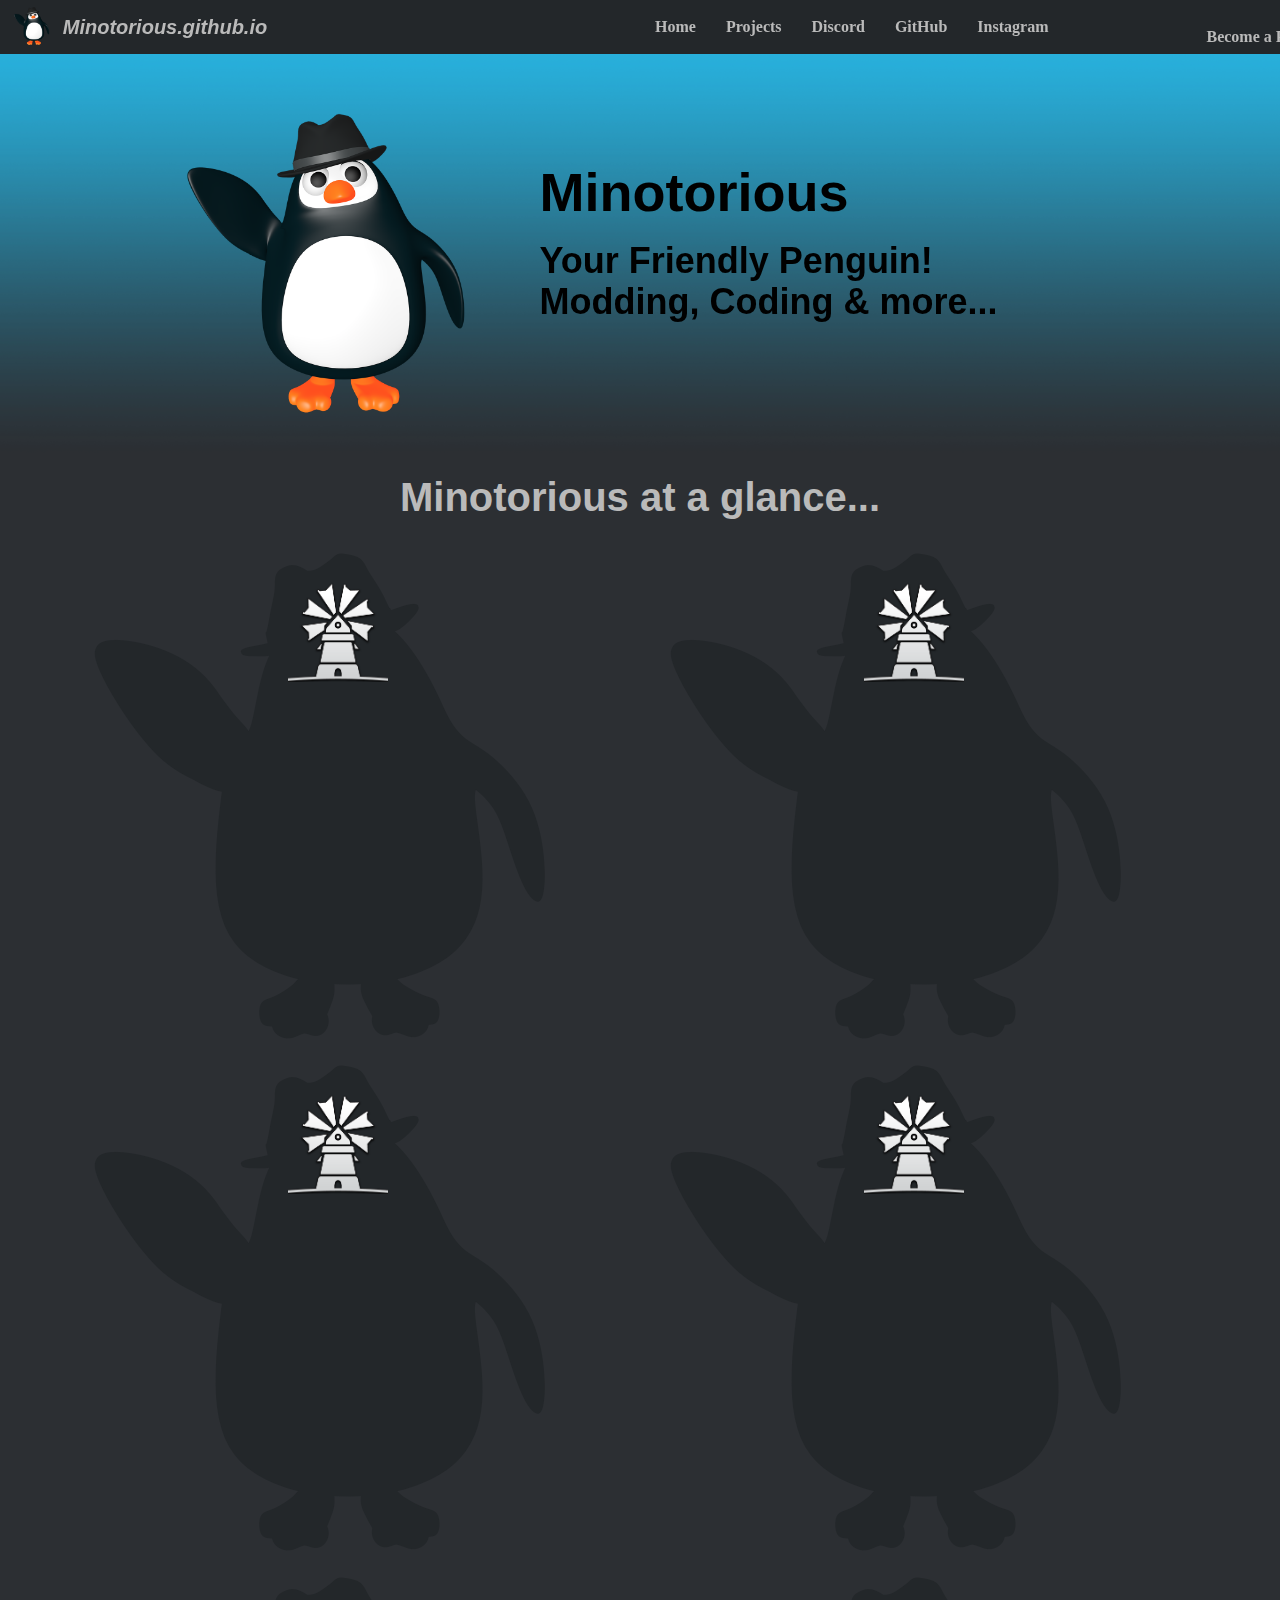
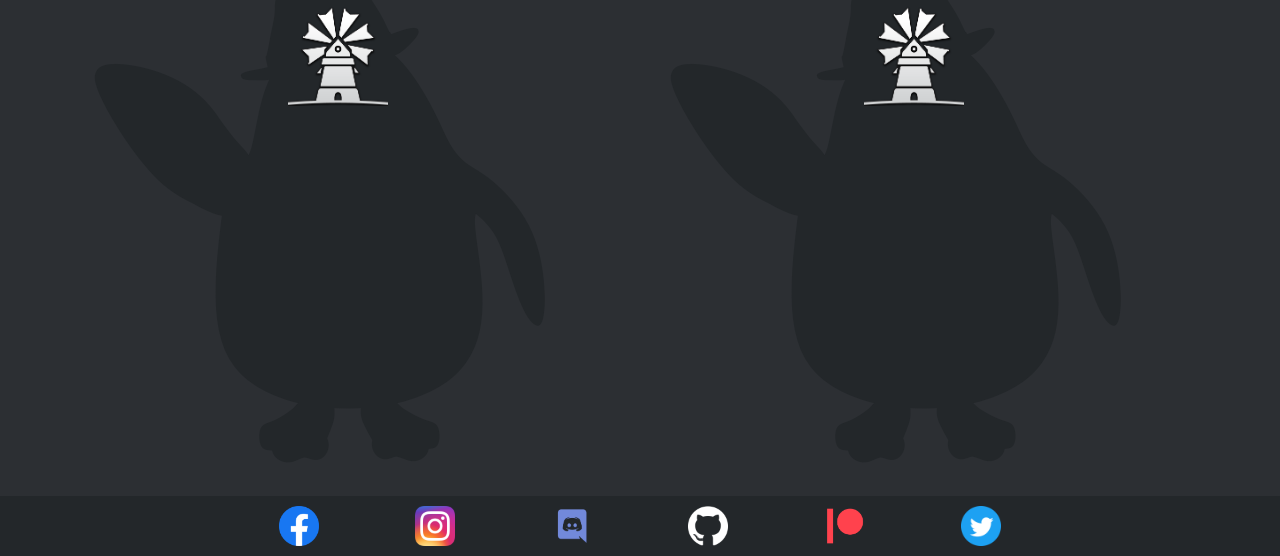
<file: index.html>
<!DOCTYPE html>
<html lang='en'>
    <head>
        <meta charset='utf-8'>
        <link href="styles/style.css" rel="stylesheet">
        <title>Minotorious</title>
        <link rel="icon" href="favicon.ico" type="image/x-icon" />
        <link rel="shortcut icon" href="favicon.ico" type="image/x-icon" />
        <style>
        html, body  {
            padding:0px;
            margin:0px;
            overflow-x: hidden;
        }
        header, footer {
            padding:0px;
            margin:0px;
            overflow-x: hidden;
            overflow-y: hidden;
        }
        </style>
        <script>
            function projectsMain() {
                location.href = "projects";
            }
        </script>
        <!-- Global site tag (gtag.js) - Google Analytics -->
        <script async src="https://www.googletagmanager.com/gtag/js?id=G-0GQZH89254"></script>
        <script>
          window.dataLayer = window.dataLayer || [];
          function gtag(){dataLayer.push(arguments);}
          gtag('js', new Date());

          gtag('config', 'G-0GQZH89254');
        </script>
    </head>
    
    <div id="page-container">
        <div id="content-wrap">
            <header>
                <div class='navbar'>
                    <div class='penguinNavBar'>
                        <img src='images/Penguin_wave.png' width='40' height='40' alt='Penguin Icon'>
                        <div class='penguinNavBarText'>
                            <!--Mino.GG-->
                            Minotorious.github.io
                        </div>
                    </div>
                    <a href='.'>Home</a>
                    <div class='dropdown'>
                        <button onclick="projectsMain()" class='dropbtn'>Projects</button>
                        <div class='dropdown-content'>
                            <a href='foundation'>
                                <img src='images/FoundationLogo.png' width='40' height='40' alt='Foundation Logo'>
                                <div class='dropdown-text'>
                                    Foundation
                                </div>
                            </a>
                            <a href='risingWorld'>
                                <img src='images/RisingWorldLogo.png' width='40' height='40' alt='Rising World Logo'>
                                <div class='dropdown-text'>
                                    Rising World
                                </div>
                            </a>
                            <a href='discordBots' onmouseover="discordIcon.src='images/DiscordIcon_Blurple.png';" onmouseout="discordIcon.src='images/DiscordIcon_Dark.png';">
                                <img id="discordIcon" src='images/DiscordIcon_Dark.png' width='40' height='40' alt='Discord Icon'/>
                                <div class='dropdown-text'>
                                    Discord Bots
                                </div>
                            </a>
                        </div>
                    </div>
                    <a href='https://discord.com/invite/AMMcH5a' target='_blank'>Discord</a>
                    <a href='https://github.com/Minotorious' target='_blank'>GitHub</a>
                    <a href='https://www.instagram.com/minotorious' target='_blank'>Instagram</a>
                    <div class='patreonButton'>
                        <a href='https://www.patreon.com/bePatron?u=46733412' data-patreon-widget-type='become-patron-button'>Become a Patron!</a>
                        <script async src='https://c6.patreon.com/becomePatronButton.bundle.js'></script>
                    </div>
                </div>
                
                <div class='banner'>
                    <div class='penguinMain'>
                        <img src='images/Penguin_wave.png' width='350' height='350' alt='Penguin Icon'>
                        <div class='penguinText'>
                            Minotorious
                        </div>
                        <div class='penguinSubtext'>
                            Your Friendly Penguin!<br/>
                            Modding, Coding & more...
                        </div>
                    </div>
                </div>
            </header>
            
            <body>
                <div class='bodyTitle'>
                    Minotorious at a glance...
                </div>
                <div class='mainBodyArea'>
                    <div class='mainBodyUnit'>
                        <img src='images/Penguin_wave_shadow.png' width='512' height='512' alt='MainBodyUnitBubble'>
                        <div class='projectIcon'>
                            <img src='images/FoundationLogo.png' width='100' height='100' alt='Foundation Logo'>
                        </div>
                        <div class='modioUnit'>
                            <iframe width="560" height="315" src="https://foundation.mod.io/winter-wonderland/widget" frameborder="0"></iframe>
                        </div>
                    </div>
                    <div class='mainBodyUnit'>
                        <img src='images/Penguin_wave_shadow.png' width='512' height='512' alt='MainBodyUnitBubble'>
                        <div class='projectIcon'>
                            <img src='images/FoundationLogo.png' width='100' height='100' alt='Foundation Logo'>
                        </div>
                        <div class='modioUnit'>
                            <iframe width="560" height="315" src="https://foundation.mod.io/foundation-ebf/widget" frameborder="0"></iframe>
                        </div>
                    </div>
                    <div class='mainBodyUnit'>
                        <img src='images/Penguin_wave_shadow.png' width='512' height='512' alt='MainBodyUnitBubble'>
                        <div class='projectIcon'>
                            <img src='images/FoundationLogo.png' width='100' height='100' alt='Foundation Logo'>
                        </div>
                        <div class='modioUnit'>
                            <iframe width="560" height="315" src="https://foundation.mod.io/water-crane/widget" frameborder="0"></iframe>
                        </div>
                    </div>
                    <div class='mainBodyUnit'>
                        <img src='images/Penguin_wave_shadow.png' width='512' height='512' alt='MainBodyUnitBubble'>
                        <div class='projectIcon'>
                            <img src='images/FoundationLogo.png' width='100' height='100' alt='Foundation Logo'>
                        </div>
                        <div class='modioUnit'>
                            <iframe width="560" height="315" src="https://foundation.mod.io/ferry-bridge/widget" frameborder="0"></iframe>
                        </div>
                    </div>
                    <div class='mainBodyUnit'>
                        <img src='images/Penguin_wave_shadow.png' width='512' height='512' alt='MainBodyUnitBubble'>
                        <div class='projectIcon'>
                            <img src='images/FoundationLogo.png' width='100' height='100' alt='Foundation Logo'>
                        </div>
                        <div class='modioUnit'>
                            <iframe width="560" height="315" src="https://foundation.mod.io/masterpiece-for-all/widget" frameborder="0"></iframe>
                        </div>
                    </div>
                    <div class='mainBodyUnit'>
                        <img src='images/Penguin_wave_shadow.png' width='512' height='512' alt='MainBodyUnitBubble'>
                        <div class='projectIcon'>
                            <img src='images/FoundationLogo.png' width='100' height='100' alt='Foundation Logo'>
                        </div>
                        <div class='modioUnit'>
                            <iframe width="560" height="315" src="https://foundation.mod.io/reworked-builders-workshop/widget" frameborder="0"></iframe>
                        </div>
                    </div>
                </div>
            </body>
            
            <footer>
                <div class='followBar'>
                    <div class='followIcon'>
                        <a href='https://www.facebook.com/Minotorious.Official' target='_blank'>
                            <img src='images/FacebookLogo.png' width='40' height='40' alt='Facebook Logo'>
                        </a>
                    </div>
                    <div class='followIcon'>
                        <a href='https://www.instagram.com/minotorious' target='_blank'>
                            <img src='images/InstagramGlyph.png' width='40' height='40' alt='Instagram Glyph'>
                        </a>
                    </div>
                    <div class='followIcon'>
                        <a href='https://discord.com/invite/AMMcH5a' target='_blank'>
                            <img src='images/DiscordLogo.png' width='40' height='40' alt='Discord Logo'>
                        </a>
                    </div>
                    <div class='followIcon'>
                        <a href='https://github.com/Minotorious' target='_blank'>
                            <img src='images/GitHubMark.png' width='40' height='40' alt='GitHub Mark'>
                        </a>
                    </div>
                    <div class='followIcon'>
                        <a href='https://www.patreon.com/minotorious' target='_blank'>
                            <img src='images/PatreonLogo.png' width='40' height='40' alt='Patreon Logo'>
                        </a>
                    </div>
                    <div class='followIcon'>
                        <a href='https://twitter.com/theOneTrueMino' target='_blank'>
                            <img src='images/TwitterIcon.png' width='40' height='40' alt='Twitter Logo'>
                        </a>
                    </div>
                </div>
            </footer>
        </div>
    </div>
    
</html>
</file>
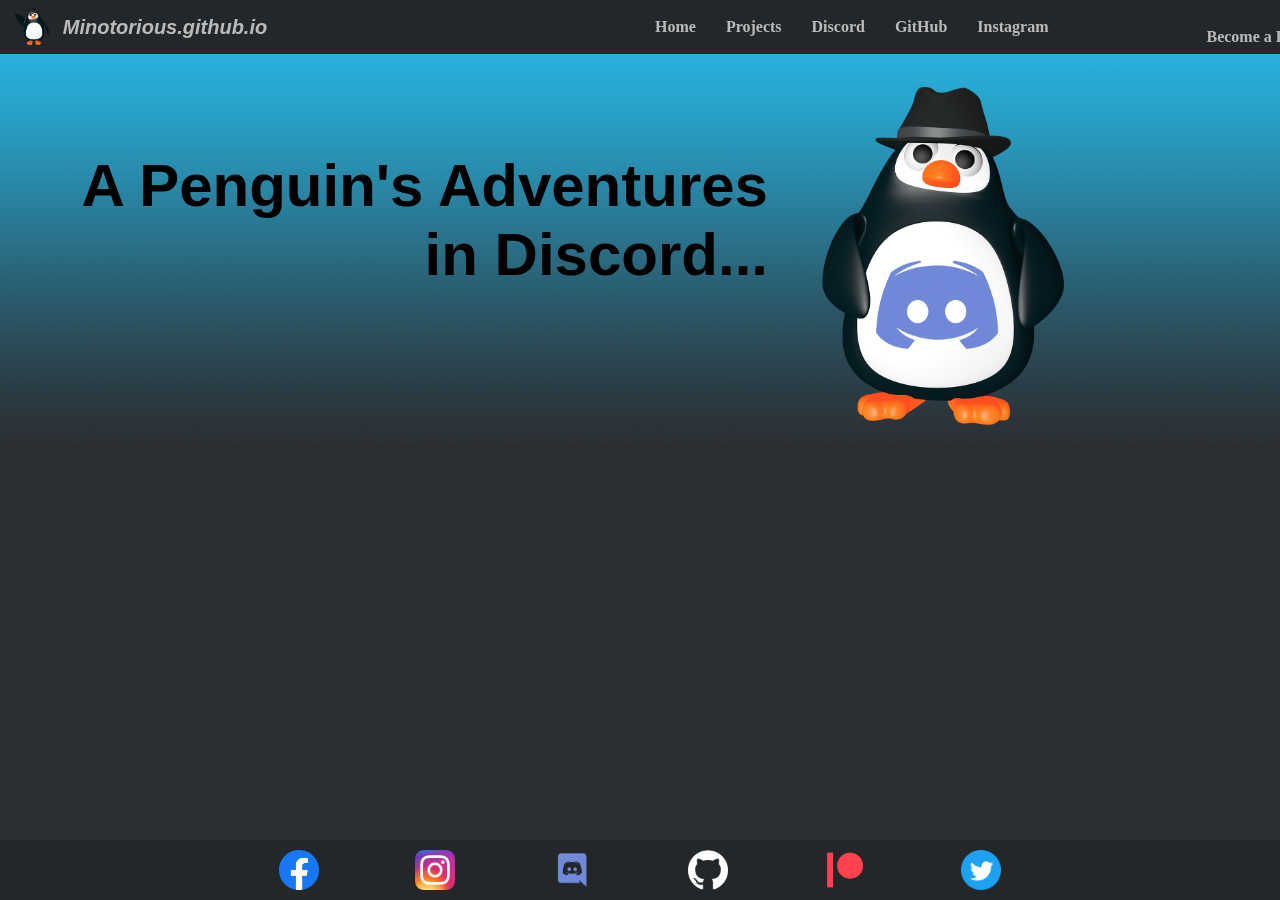
<file: discordBots/index.html>
<!DOCTYPE html>
<html lang='en'>
    <head>
        <meta charset='utf-8'>
        <link href="../styles/style.css" rel="stylesheet">
        <link href="../styles/styleAdventures.css" rel="stylesheet">
        <title>Minotorious - Discord Bots</title>
        <style>
        html, body  {
            padding:0px;
            margin:0px;
            overflow-x: hidden;
        }
        header, footer {
            padding:0px;
            margin:0px;
            overflow-x: hidden;
            overflow-y: hidden;
        }
        </style>
        <script>
            function projectsMain() {
                location.href = "../projects";
            }
        </script>
        <!-- Global site tag (gtag.js) - Google Analytics -->
        <script async src="https://www.googletagmanager.com/gtag/js?id=G-0GQZH89254"></script>
        <script>
          window.dataLayer = window.dataLayer || [];
          function gtag(){dataLayer.push(arguments);}
          gtag('js', new Date());

          gtag('config', 'G-0GQZH89254');
        </script>
    </head>
    
    <div id="page-container">
        <div id="content-wrap">
            <header>
                <div class='navbar'>
                    <div class='penguinNavBar'>
                        <img src='../images/Penguin_wave.png' width='40' height='40' alt='Penguin Icon'>
                        <div class='penguinNavBarText'>
                            <!--Mino.GG-->
                            Minotorious.github.io
                        </div>
                    </div>
                    <a href='..'>Home</a>
                    <div class='dropdown'>
                        <button onclick="projectsMain()" class='dropbtn'>Projects</button>
                        <div class='dropdown-content'>
                            <a href='../foundation'>
                                <img src='../images/FoundationLogo.png' width='40' height='40' alt='Foundation Logo'>
                                <div class='dropdown-text'>
                                    Foundation
                                </div>
                            </a>
                            <a href='../risingWorld'>
                                <img src='../images/RisingWorldLogo.png' width='40' height='40' alt='Rising World Logo'>
                                <div class='dropdown-text'>
                                    Rising World
                                </div>
                            </a>
                            <a href='../discordBots' onmouseover="discordIcon.src='../images/DiscordIcon_Blurple.png';" onmouseout="discordIcon.src='../images/DiscordIcon_Dark.png';">
                                <img id="discordIcon" src='../images/DiscordIcon_Dark.png' width='40' height='40' alt='Discord Icon'/>
                                <div class='dropdown-text'>
                                    Discord Bots
                                </div>
                            </a>
                        </div>
                    </div>
                    <a href='https://discord.com/invite/AMMcH5a' target='_blank'>Discord</a>
                    <a href='https://github.com/Minotorious' target='_blank'>GitHub</a>
                    <a href='https://www.instagram.com/minotorious' target='_blank'>Instagram</a>
                    <div class='patreonButton'>
                        <a href='https://www.patreon.com/bePatron?u=46733412' data-patreon-widget-type='become-patron-button'>Become a Patron!</a>
                        <script async src='https://c6.patreon.com/becomePatronButton.bundle.js'></script>
                    </div>
                </div>
                
                <div class='banner'>
                    <div class='penguinAdventures'>
                        <img src='../images/Penguin_sitting_Discord.png' width='350' height='350' alt='Penguin Icon'>
                        <div class='penguinAdventuresText'>
                            A Penguin's Adventures<br/>
                            in Discord...
                        </div>
                    </div>
                </div>
            </header>
            
            <body>
                
            </body>
            
            <footer>
                <div class='followBar'>
                    <div class='followIcon'>
                        <a href='https://www.facebook.com/Minotorious.Official' target='_blank'>
                            <img src='../images/FacebookLogo.png' width='40' height='40' alt='Facebook Logo'>
                        </a>
                    </div>
                    <div class='followIcon'>
                        <a href='https://www.instagram.com/minotorious' target='_blank'>
                            <img src='../images/InstagramGlyph.png' width='40' height='40' alt='Instagram Glyph'>
                        </a>
                    </div>
                    <div class='followIcon'>
                        <a href='https://discord.com/invite/AMMcH5a' target='_blank'>
                            <img src='../images/DiscordLogo.png' width='40' height='40' alt='Discord Logo'>
                        </a>
                    </div>
                    <div class='followIcon'>
                        <a href='https://github.com/Minotorious' target='_blank'>
                            <img src='../images/GitHubMark.png' width='40' height='40' alt='GitHub Mark'>
                        </a>
                    </div>
                    <div class='followIcon'>
                        <a href='https://www.patreon.com/minotorious' target='_blank'>
                            <img src='../images/PatreonLogo.png' width='40' height='40' alt='Patreon Logo'>
                        </a>
                    </div>
                    <div class='followIcon'>
                        <a href='https://twitter.com/theOneTrueMino' target='_blank'>
                            <img src='../images/TwitterIcon.png' width='40' height='40' alt='Twitter Logo'>
                        </a>
                    </div>
                </div>
            </footer>
        </div>
    </div>
    
</html>
</file>
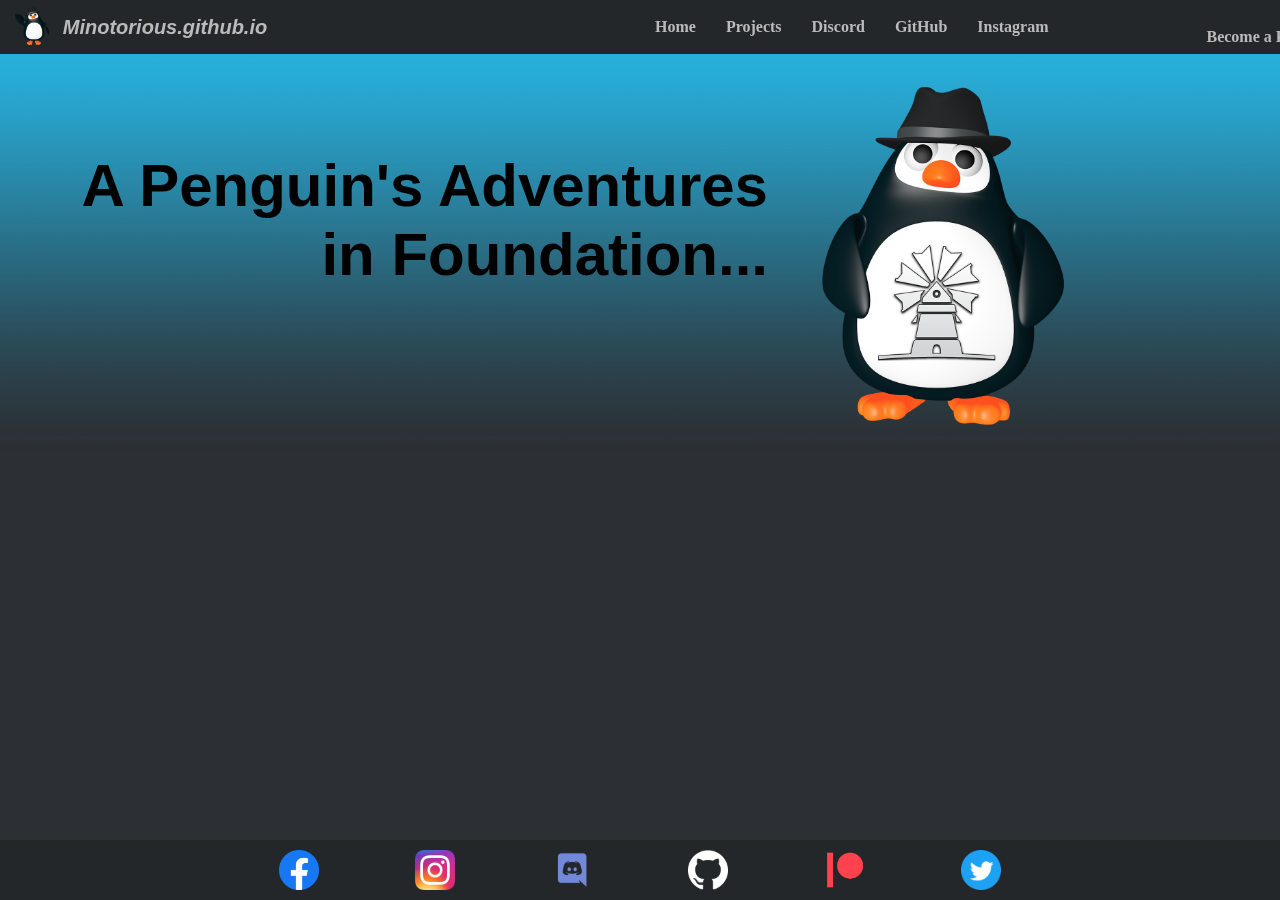
<file: foundation/index.html>
<!DOCTYPE html>
<html lang='en'>
    <head>
        <meta charset='utf-8'>
        <link href="../styles/style.css" rel="stylesheet">
        <link href="../styles/styleAdventures.css" rel="stylesheet">
        <title>Minotorious - Foundation</title>
        <style>
        html, body  {
            padding:0px;
            margin:0px;
            overflow-x: hidden;
        }
        header, footer {
            padding:0px;
            margin:0px;
            overflow-x: hidden;
            overflow-y: hidden;
        }
        </style>
        <script>
            function projectsMain() {
                location.href = "../projects";
            }
        </script>
        <!-- Global site tag (gtag.js) - Google Analytics -->
        <script async src="https://www.googletagmanager.com/gtag/js?id=G-0GQZH89254"></script>
        <script>
          window.dataLayer = window.dataLayer || [];
          function gtag(){dataLayer.push(arguments);}
          gtag('js', new Date());

          gtag('config', 'G-0GQZH89254');
        </script>
    </head>
    
    <div id="page-container">
        <div id="content-wrap">
            <header>
                <div class='navbar'>
                    <div class='penguinNavBar'>
                        <img src='../images/Penguin_wave.png' width='40' height='40' alt='Penguin Icon'>
                        <div class='penguinNavBarText'>
                            <!--Mino.GG-->
                            Minotorious.github.io
                        </div>
                    </div>
                    <a href='..'>Home</a>
                    <div class='dropdown'>
                        <button onclick="projectsMain()" class='dropbtn'>Projects</button>
                        <div class='dropdown-content'>
                            <a href='../foundation'>
                                <img src='../images/FoundationLogo.png' width='40' height='40' alt='Foundation Logo'>
                                <div class='dropdown-text'>
                                    Foundation
                                </div>
                            </a>
                            <a href='../risingWorld'>
                                <img src='../images/RisingWorldLogo.png' width='40' height='40' alt='Rising World Logo'>
                                <div class='dropdown-text'>
                                    Rising World
                                </div>
                            </a>
                            <a href='../discordBots' onmouseover="discordIcon.src='../images/DiscordIcon_Blurple.png';" onmouseout="discordIcon.src='../images/DiscordIcon_Dark.png';">
                                <img id="discordIcon" src='../images/DiscordIcon_Dark.png' width='40' height='40' alt='Discord Icon'/>
                                <div class='dropdown-text'>
                                    Discord Bots
                                </div>
                            </a>
                        </div>
                    </div>
                    <a href='https://discord.com/invite/AMMcH5a' target='_blank'>Discord</a>
                    <a href='https://github.com/Minotorious' target='_blank'>GitHub</a>
                    <a href='https://www.instagram.com/minotorious' target='_blank'>Instagram</a>
                    <div class='patreonButton'>
                        <a href='https://www.patreon.com/bePatron?u=46733412' data-patreon-widget-type='become-patron-button'>Become a Patron!</a>
                        <script async src='https://c6.patreon.com/becomePatronButton.bundle.js'></script>
                    </div>
                </div>
                
                <div class='banner'>
                    <div class='penguinAdventures'>
                        <img src='../images/Penguin_sitting_Foundation.png' width='350' height='350' alt='Penguin Icon'>
                        <div class='penguinAdventuresText'>
                            A Penguin's Adventures<br/>
                            in Foundation...
                        </div>
                    </div>
                </div>
            </header>
            
            <body>
                
            </body>
            
            <footer>
                <div class='followBar'>
                    <div class='followIcon'>
                        <a href='https://www.facebook.com/Minotorious.Official' target='_blank'>
                            <img src='../images/FacebookLogo.png' width='40' height='40' alt='Facebook Logo'>
                        </a>
                    </div>
                    <div class='followIcon'>
                        <a href='https://www.instagram.com/minotorious' target='_blank'>
                            <img src='../images/InstagramGlyph.png' width='40' height='40' alt='Instagram Glyph'>
                        </a>
                    </div>
                    <div class='followIcon'>
                        <a href='https://discord.com/invite/AMMcH5a' target='_blank'>
                            <img src='../images/DiscordLogo.png' width='40' height='40' alt='Discord Logo'>
                        </a>
                    </div>
                    <div class='followIcon'>
                        <a href='https://github.com/Minotorious' target='_blank'>
                            <img src='../images/GitHubMark.png' width='40' height='40' alt='GitHub Mark'>
                        </a>
                    </div>
                    <div class='followIcon'>
                        <a href='https://www.patreon.com/minotorious' target='_blank'>
                            <img src='../images/PatreonLogo.png' width='40' height='40' alt='Patreon Logo'>
                        </a>
                    </div>
                    <div class='followIcon'>
                        <a href='https://twitter.com/theOneTrueMino' target='_blank'>
                            <img src='../images/TwitterIcon.png' width='40' height='40' alt='Twitter Logo'>
                        </a>
                    </div>
                </div>
            </footer>
        </div>
    </div>
    
</html>
</file>
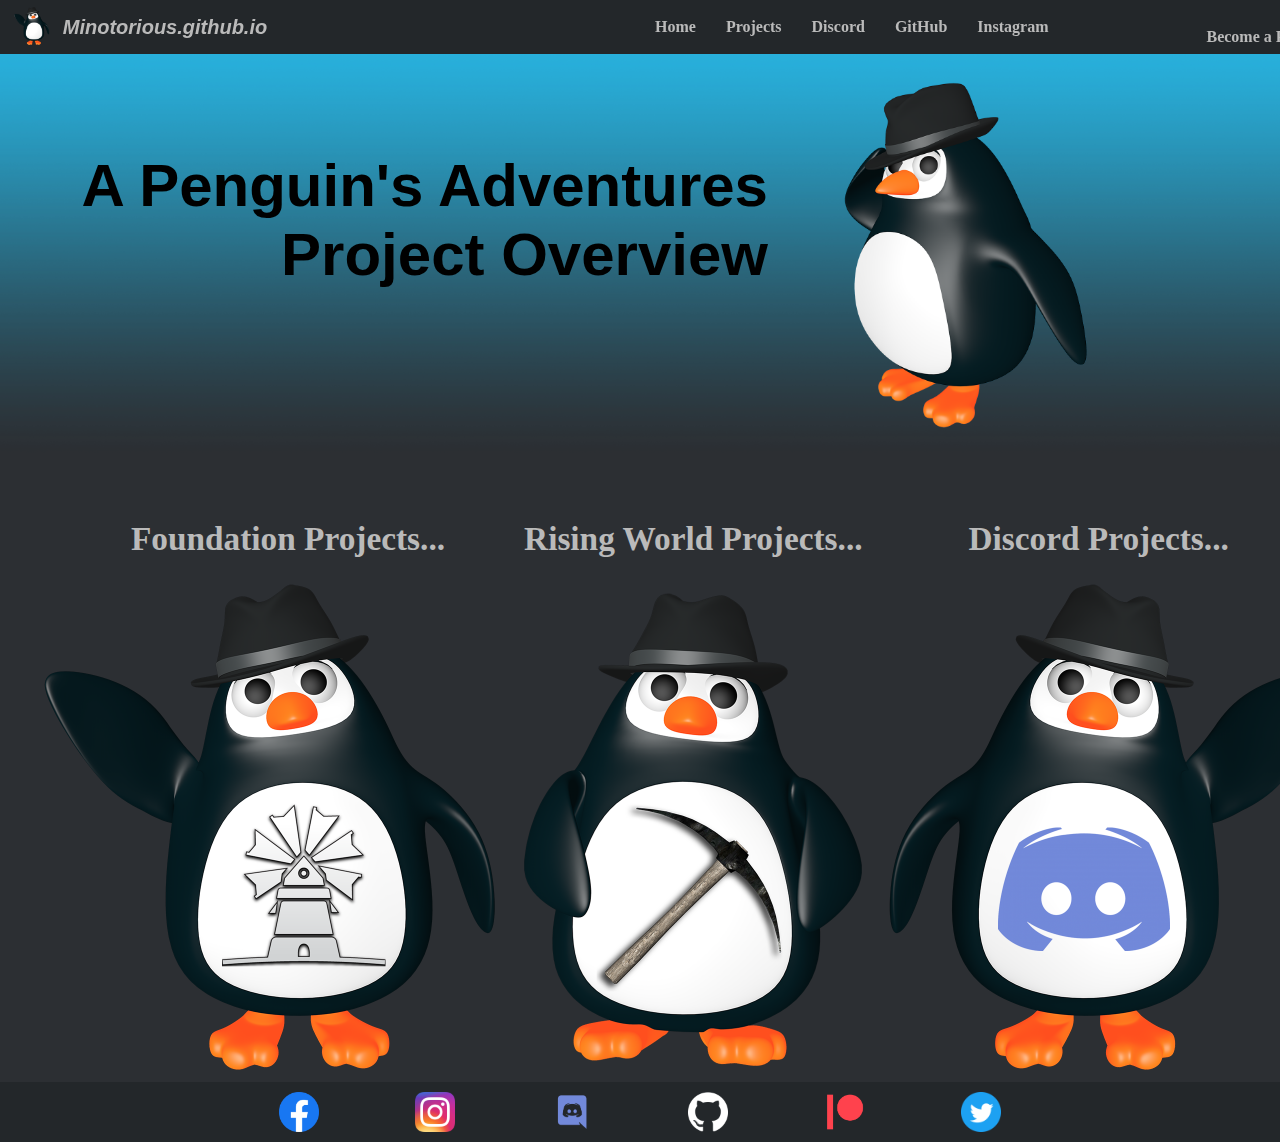
<file: projects/index.html>
<!DOCTYPE html>
<html lang='en'>
    <head>
        <meta charset='utf-8'>
        <link href="../styles/style.css" rel="stylesheet">
        <link href="../styles/styleAdventures.css" rel="stylesheet">
        <link href="../styles/styleProjects.css" rel="stylesheet">
        <title>Minotorious - Projects</title>
        <style>
        html, body  {
            padding:0px;
            margin:0px;
            overflow-x: hidden;
        }
        header, footer {
            padding:0px;
            margin:0px;
            overflow-x: hidden;
            overflow-y: hidden;
        }
        </style>
        <script>
            function projectsMain() {
                location.href = "../projects";
            }
        </script>
        <!-- Global site tag (gtag.js) - Google Analytics -->
        <script async src="https://www.googletagmanager.com/gtag/js?id=G-0GQZH89254"></script>
        <script>
          window.dataLayer = window.dataLayer || [];
          function gtag(){dataLayer.push(arguments);}
          gtag('js', new Date());

          gtag('config', 'G-0GQZH89254');
        </script>
    </head>
    
    <div id="page-container">
        <div id="content-wrap">
            <header>
                <div class='navbar'>
                    <div class='penguinNavBar'>
                        <img src='../images/Penguin_wave.png' width='40' height='40' alt='Penguin Icon'>
                        <div class='penguinNavBarText'>
                            <!--Mino.GG-->
                            Minotorious.github.io
                        </div>
                    </div>
                    <a href='..'>Home</a>
                    <div class='dropdown'>
                        <button onclick="projectsMain()" class='dropbtn'>Projects</button>
                        <div class='dropdown-content'>
                            <a href='../foundation'>
                                <img src='../images/FoundationLogo.png' width='40' height='40' alt='Foundation Logo'>
                                <div class='dropdown-text'>
                                    Foundation
                                </div>
                            </a>
                            <a href='../risingWorld'>
                                <img src='../images/RisingWorldLogo.png' width='40' height='40' alt='Rising World Logo'>
                                <div class='dropdown-text'>
                                    Rising World
                                </div>
                            </a>
                            <a href='../discordBots' onmouseover="discordIcon.src='../images/DiscordIcon_Blurple.png';" onmouseout="discordIcon.src='../images/DiscordIcon_Dark.png';">
                                <img id="discordIcon" src='../images/DiscordIcon_Dark.png' width='40' height='40' alt='Discord Icon'/>
                                <div class='dropdown-text'>
                                    Discord Bots
                                </div>
                            </a>
                        </div>
                    </div>
                    <a href='https://discord.com/invite/AMMcH5a' target='_blank'>Discord</a>
                    <a href='https://github.com/Minotorious' target='_blank'>GitHub</a>
                    <a href='https://www.instagram.com/minotorious' target='_blank'>Instagram</a>
                    <div class='patreonButton'>
                        <a href='https://www.patreon.com/bePatron?u=46733412' data-patreon-widget-type='become-patron-button'>Become a Patron!</a>
                        <script async src='https://c6.patreon.com/becomePatronButton.bundle.js'></script>
                    </div>
                </div>
                
                <div class='banner'>
                    <div class='penguinAdventures'>
                        <img src='../images/Penguin_hat_down.png' width='350' height='350' alt='Penguin Icon'>
                        <div class='penguinAdventuresText'>
                            A Penguin's Adventures<br>
                            Project Overview
                        </div>
                    </div>
                </div>
            </header>
            
            <body>
                <div class='mainBodyAreaProjects'>
                    <div class='mainBodyUnit' style="cursor: pointer;" onclick="window.location='../foundation';">
                        <div class='projectCategoryTitles'>
                            Foundation Projects...
                        </div>
                        <img src='../images/Penguin_wave_Foundation.png' width='512' height='512' alt='Foundation Penguin'>
                    </div>
                    <div class='mainBodyUnit' style="cursor: pointer;" onclick="window.location='../risingWorld';">
                        <div class='projectCategoryTitles'>
                            Rising World Projects...
                        </div>
                        <img src='../images/Penguin_sitting_RisingWorld_Projects.png' width='512' height='512' alt='Rising World Penguin'>
                    </div>
                    <div class='mainBodyUnit' style="cursor: pointer;" onclick="window.location='../discordBots';">
                        <div class='projectCategoryTitles'>
                            Discord Projects...
                        </div>
                        <img src='../images/Penguin_wave_Discord.png' width='512' height='512' alt='Discord Penguin'>
                    </div>
                </div>
            </body>
            
            <footer>
                <div class='followBar'>
                    <div class='followIcon'>
                        <a href='https://www.facebook.com/Minotorious.Official' target='_blank'>
                            <img src='../images/FacebookLogo.png' width='40' height='40' alt='Facebook Logo'>
                        </a>
                    </div>
                    <div class='followIcon'>
                        <a href='https://www.instagram.com/minotorious' target='_blank'>
                            <img src='../images/InstagramGlyph.png' width='40' height='40' alt='Instagram Glyph'>
                        </a>
                    </div>
                    <div class='followIcon'>
                        <a href='https://discord.com/invite/AMMcH5a' target='_blank'>
                            <img src='../images/DiscordLogo.png' width='40' height='40' alt='Discord Logo'>
                        </a>
                    </div>
                    <div class='followIcon'>
                        <a href='https://github.com/Minotorious' target='_blank'>
                            <img src='../images/GitHubMark.png' width='40' height='40' alt='GitHub Mark'>
                        </a>
                    </div>
                    <div class='followIcon'>
                        <a href='https://www.patreon.com/minotorious' target='_blank'>
                            <img src='../images/PatreonLogo.png' width='40' height='40' alt='Patreon Logo'>
                        </a>
                    </div>
                    <div class='followIcon'>
                        <a href='https://twitter.com/theOneTrueMino' target='_blank'>
                            <img src='../images/TwitterIcon.png' width='40' height='40' alt='Twitter Logo'>
                        </a>
                    </div>
                </div>
            </footer>
        </div>
    </div>
    
</html>
</file>
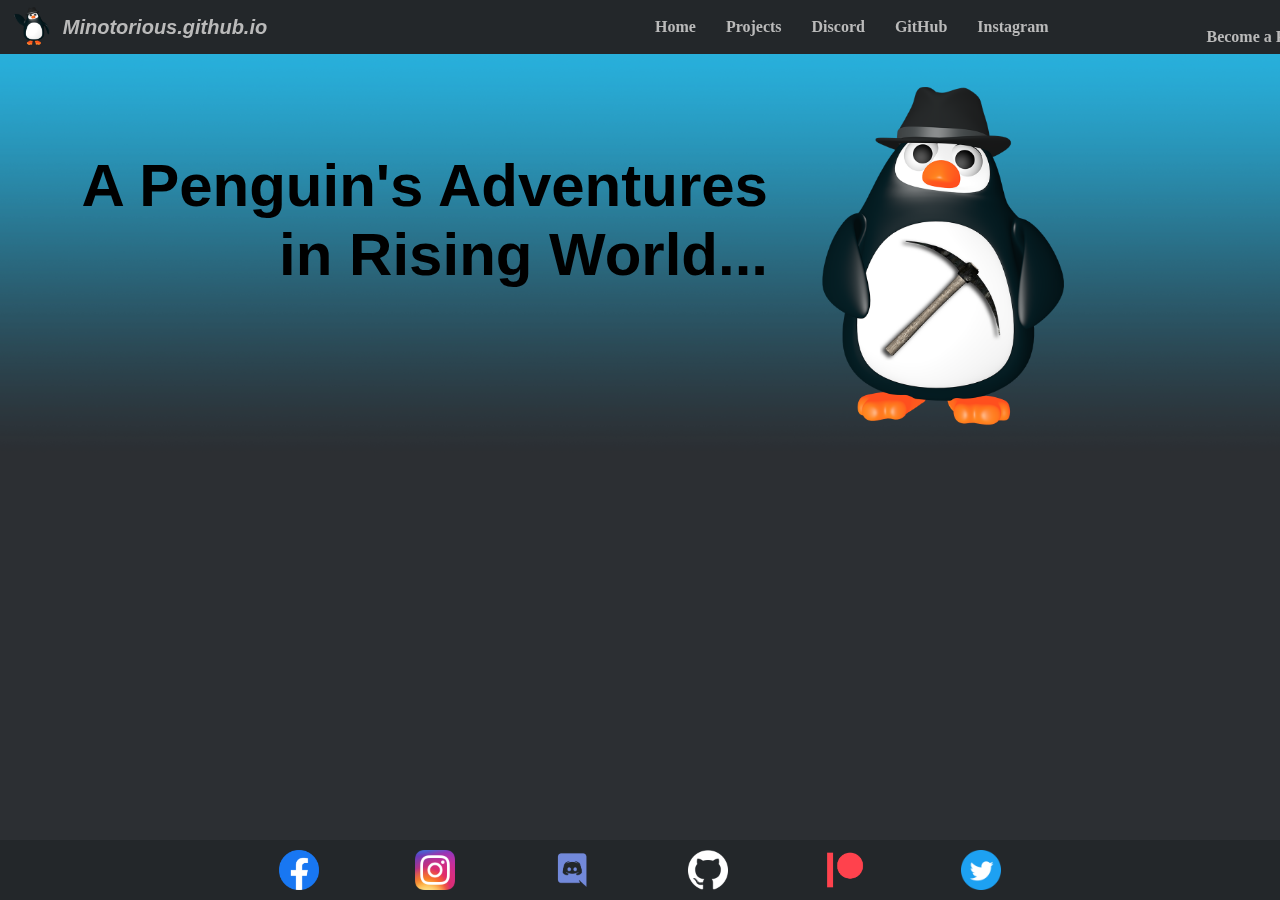
<file: risingWorld/index.html>
<!DOCTYPE html>
<html lang='en'>
    <head>
        <meta charset='utf-8'>
        <link href="../styles/style.css" rel="stylesheet">
        <link href="../styles/styleAdventures.css" rel="stylesheet">
        <title>Minotorious - Rising World</title>
        <style>
        html, body  {
            padding:0px;
            margin:0px;
            overflow-x: hidden;
        }
        header, footer {
            padding:0px;
            margin:0px;
            overflow-x: hidden;
            overflow-y: hidden;
        }
        </style>
        <script>
            function projectsMain() {
                location.href = "../projects";
            }
        </script>
        <!-- Global site tag (gtag.js) - Google Analytics -->
        <script async src="https://www.googletagmanager.com/gtag/js?id=G-0GQZH89254"></script>
        <script>
          window.dataLayer = window.dataLayer || [];
          function gtag(){dataLayer.push(arguments);}
          gtag('js', new Date());

          gtag('config', 'G-0GQZH89254');
        </script>
    </head>
    
    <div id="page-container">
        <div id="content-wrap">
            <header>
                <div class='navbar'>
                    <div class='penguinNavBar'>
                        <img src='../images/Penguin_wave.png' width='40' height='40' alt='Penguin Icon'>
                        <div class='penguinNavBarText'>
                            <!--Mino.GG-->
                            Minotorious.github.io
                        </div>
                    </div>
                    <a href='..'>Home</a>
                    <div class='dropdown'>
                        <button onclick="projectsMain()" class='dropbtn'>Projects</button>
                        <div class='dropdown-content'>
                            <a href='../foundation'>
                                <img src='../images/FoundationLogo.png' width='40' height='40' alt='Foundation Logo'>
                                <div class='dropdown-text'>
                                    Foundation
                                </div>
                            </a>
                            <a href='../risingWorld'>
                                <img src='../images/RisingWorldLogo.png' width='40' height='40' alt='Rising World Logo'>
                                <div class='dropdown-text'>
                                    Rising World
                                </div>
                            </a>
                            <a href='../discordBots' onmouseover="discordIcon.src='../images/DiscordIcon_Blurple.png';" onmouseout="discordIcon.src='../images/DiscordIcon_Dark.png';">
                                <img id="discordIcon" src='../images/DiscordIcon_Dark.png' width='40' height='40' alt='Discord Icon'/>
                                <div class='dropdown-text'>
                                    Discord Bots
                                </div>
                            </a>
                        </div>
                    </div>
                    <a href='https://discord.com/invite/AMMcH5a' target='_blank'>Discord</a>
                    <a href='https://github.com/Minotorious' target='_blank'>GitHub</a>
                    <a href='https://www.instagram.com/minotorious' target='_blank'>Instagram</a>
                    <div class='patreonButton'>
                        <a href='https://www.patreon.com/bePatron?u=46733412' data-patreon-widget-type='become-patron-button'>Become a Patron!</a>
                        <script async src='https://c6.patreon.com/becomePatronButton.bundle.js'></script>
                    </div>
                </div>
                
                <div class='banner'>
                    <div class='penguinAdventures'>
                        <img src='../images/Penguin_sitting_RisingWorld.png' width='350' height='350' alt='Penguin Icon'>
                        <div class='penguinAdventuresText'>
                            A Penguin's Adventures<br/>
                            in Rising World...
                        </div>
                    </div>
                </div>
            </header>
            
            <body>
                
            </body>
            
            <footer>
                <div class='followBar'>
                    <div class='followIcon'>
                        <a href='https://www.facebook.com/Minotorious.Official' target='_blank'>
                            <img src='../images/FacebookLogo.png' width='40' height='40' alt='Facebook Logo'>
                        </a>
                    </div>
                    <div class='followIcon'>
                        <a href='https://www.instagram.com/minotorious' target='_blank'>
                            <img src='../images/InstagramGlyph.png' width='40' height='40' alt='Instagram Glyph'>
                        </a>
                    </div>
                    <div class='followIcon'>
                        <a href='https://discord.com/invite/AMMcH5a' target='_blank'>
                            <img src='../images/DiscordLogo.png' width='40' height='40' alt='Discord Logo'>
                        </a>
                    </div>
                    <div class='followIcon'>
                        <a href='https://github.com/Minotorious' target='_blank'>
                            <img src='../images/GitHubMark.png' width='40' height='40' alt='GitHub Mark'>
                        </a>
                    </div>
                    <div class='followIcon'>
                        <a href='https://www.patreon.com/minotorious' target='_blank'>
                            <img src='../images/PatreonLogo.png' width='40' height='40' alt='Patreon Logo'>
                        </a>
                    </div>
                    <div class='followIcon'>
                        <a href='https://twitter.com/theOneTrueMino' target='_blank'>
                            <img src='../images/TwitterIcon.png' width='40' height='40' alt='Twitter Logo'>
                        </a>
                    </div>
                </div>
            </footer>
        </div>
    </div>
    
</html>
</file>
<file: styles/style.css>
html {
    background-color: #2C2F33;
}

footer{
    height: 60px;
    background-color: #23272A;
    position: absolute;
    bottom: 0;
    width: 100%;

}

p {
    color: #BABABA;
}

#page-container {
  position: relative;
  min-height: 100vh;
}

#content-wrap {
  padding-bottom: 60px;    /* Footer height */
}

.navbar {
  background-color: #23272A;
  position: fixed; /* Set the navbar to fixed position */
  top: 0; /* Position the navbar at the top of the page */
  width: 100%; /* Full width */
  z-index: 1; /* Prevent images over navigation bar */
}

@media screen and (min-width:780px){
    .navbar a {
        float: left;
        display: block;
        color: #BABABA;
        position: relative;
        left: 50%;
        text-align: center;
        padding: 18px 15px;
        text-decoration: none;
        font-weight: bold;
    }
}

@media screen and (max-width:780px) and (min-width:480px){
    .navbar a {
        float: left;
        display: block;
        color: #BABABA;
        position: relative;
        left: 50%;
        text-align: center;
        padding: 18px 15px;
        text-decoration: none;
        font-weight: bold;
        /*text-indent:-5000px;*/
    }
}

@media screen and (max-width:480px){
    .navbar a {
        float: left;
        display: block;
        color: #BABABA;
        position: relative;
        left: 60%;
        text-align: center;
        padding: 18px 15px;
        text-decoration: none;
        font-weight: bold;
        /*text-indent:-5000px;*/
    }
}

@media screen and (min-width:480px){
    .dropdown {
        float: left;
        position: relative;
        left: 50%;
    }
}

@media screen and (max-width:480px){
    .dropdown {
        float: left;
        position: relative;
        left: 60%;
    }
}

@media screen and (min-width:780px){
    .dropdown .dropbtn {
        display: block;
        color: #BABABA;
        text-align: center;
        padding: 18px 15px;
        text-decoration: none;
        font-weight: bold;
        background-color: #23272A;
        font-family: inherit;
        font-size: 12pt;
        border: none;
        outline: none;
        cursor: pointer;
    }
}

@media screen and (max-width:780px){
    .dropdown .dropbtn {
        display: block;
        color: #BABABA;
        text-align: center;
        padding: 18px 15px;
        text-decoration: none;
        font-weight: bold;
        background-color: #23272A;
        font-family: inherit;
        font-size: 12pt;
        border: none;
        outline: none;
        cursor: pointer;
        /*text-indent:-5000px;*/
    }
}

.navbar a:hover, .dropdown:hover .dropbtn {
    background-color: #BABABA;
    color: black;
}

.dropdown-content {
    display: none;
    position: absolute;
    background-color: #BABABA;
    min-width: 200px;
    z-index: 1;
}

.dropdown-content a {
    float: none;
    color: #23272A;
    padding: 10px 15px;/*18px 15px;*/
    text-decoration: none;
    display: block;
    text-align: left;
    left: 0;
}

.dropdown-content a:hover {
    background-color: #23272A;
    color: #BABABA;
}

.dropdown:hover .dropdown-content {
    display: block;
}

.dropdown-text {
    position: absolute;
    top: 35%;
    left: 35%;
}

.penguinNavBar{
    position: absolute;
    top: 5px;
    left: 1%;
}

.penguinNavBarText{
    position: absolute;
    top: 25%;
    left: 50px;
    text-align: left;
    color: #BABABA;
    font: 20px Arial, sans-serif;
    font-style: oblique;
    font-weight: bold;
    width: 10px;
}

@media screen and (min-width:1200px){
    .patreonButton{
        position: absolute;
        top: 10px;
        right: 1%;
    }
}

@media screen and (max-width:1200px) and (min-width:700px){
    .patreonButton{
        position: absolute;
        top: 10px;
        left: 31%;/*23%;*/
    }
}

@media screen and (max-width:700px) and (min-width:480px){
    .patreonButton{
        position: absolute;
        top: 10px;
        left: 9%;
    }
}

@media screen and (max-width:480px){
    .patreonButton{
        position: absolute;
        top: 10px;
        left: 12%;
    }
}

@media screen and (min-width:1280px){
    .penguinMain{
        position: absolute;
        top: 80px;
        right: 60%;
    }
}

@media screen and (max-width:1280px) and (min-width:1100px){
    .penguinMain{
        position: absolute;
        top: 80px;
        right: 60%;
        transform: scale(0.9);
    }
}

@media screen and (max-width:1100px) and (min-width:800px){
    .penguinMain{
        position: absolute;
        top: 80px;
        right: 60%;
        transform: scale(0.7);
    }
}

@media screen and (max-width:800px) and (min-width:700px){
    .penguinMain{
        position: absolute;
        top: 80px;
        right: 60%;
        transform: scale(0.6);
    }
}

@media screen and (max-width:700px) and (min-width:600px){
    .penguinMain{
        position: absolute;
        top: 80px;
        right: 55%;
        transform: scale(0.5);
    }
}

@media screen and (max-width:600px) and (min-width:400px){
    .penguinMain{
        position: absolute;
        top: 80px;
        right: 45%;
        transform: scale(0.4);
    }
}

@media screen and (max-width:400px) and (min-width:350px){
    .penguinMain{
        position: absolute;
        top: 80px;
        right: 35%;
        transform: scale(0.3);
    }
}

@media screen and (max-width:350px){
    .penguinMain{
        position: absolute;
        top: 80px;
        right: 20%;
        transform: scale(0.2);
    }
}

.penguinText{
    position: absolute;
    top: 20%;
    left: 400px;
    text-align: left;
    font: 60px Arial, sans-serif;
    font-style: normal;
    font-weight: 900;
    width: 800px;
}

.penguinSubtext{
    position: absolute;
    top: 45%;
    left: 400px;
    text-align: left;
    font: 40px Arial, sans-serif;
    font-style: normal;
    font-weight: 900;
    width: 800px;
}

@media screen and (min-width:1280px){
    .banner{
        background-image:url(../images/banner.png);
        min-height:500px!important;
        background-origin:padding-box;
        background-position:0 0;
        background-repeat:x-repeat;
        background-size:contain!important
    }
}

@media screen and (min-width:780px) and (max-width:1280px){
    .banner{
        background-image:url(../images/banner.png);
        min-height:500px!important;
        background-origin:padding-box;
        background-position:0 0;
        background-repeat:no-repeat;
        background-size:contain!important
    }
}

@media screen and (max-width:780px){
    .banner{
        background-image:url(../images/banner_small.png);
        min-height:500px!important;
        background-origin:padding-box;
        background-position:0 0;
        background-repeat:no-repeat
    }
}

.bodyTitle{
    margin-top: -25px;
    text-align: center;
    font: 40px Arial, sans-serif;
    font-style: normal;
    font-weight: bold;
    color: #BABABA;
}

@media screen and (min-width:1200px){
    .mainBodyArea{
        width: 90%;
        text-align: center;
        margin-left: 50px;
        margin-right: auto;
        margin-bottom: 20px;
        margin-top: 20px;
        display: grid;
        grid-column-gap: 0px;
        grid-row-gap: 0px;
        grid-template-columns: repeat(2, minmax(200px, 1fr));
    }
}

@media screen and (min-width:900px) and (max-width:1200px){
    .mainBodyArea{
        width: 80%;
        text-align: center;
        margin-left: auto;
        margin-right: auto;
        margin-bottom: 20px;
        margin-top: 20px;
        display: grid;
        grid-column-gap: 50px;
        grid-row-gap: 50px;
        grid-template-columns: repeat(1, minmax(200px, 1fr));
    }
}

@media screen and (min-width:400px) and (max-width:900px){
    .mainBodyArea{
        width: 80%;
        text-align: center;
        margin-left: auto;
        margin-right: auto;
        margin-bottom: 20px;
        margin-top: 20px;
        display: grid;
        grid-column-gap: 50px;
        grid-row-gap: 50px;
        grid-template-columns: repeat(1, minmax(200px, 1fr));
    }
}

@media screen and (max-width:400px){
    .mainBodyArea{
        width: 80%;
        text-align: center;
        margin-left: auto;
        margin-right: auto;
        margin-bottom: 20px;
        margin-top: 20px;
        display: grid;
        grid-column-gap: 50px;
        grid-row-gap: 50px;
        grid-template-columns: repeat(1, minmax(200px, 1fr));
    }
}

@media screen and (min-width:400px){
    .mainBodyUnit{
        height: 512px;
        width: 512px;
        margin: auto;
    }
}

@media screen and (max-width:400px){
    .mainBodyUnit{
        height: 250px;
        width: 250px;
        margin: auto;
    }
}

.projectIcon{
    position: relative;
    top: -92.5%;
}

.modioUnit{
    position: relative;
    top: -90%;
}


.followBar{
    height: 40px;
    width: 80%;
    margin-left: auto;
    margin-right: auto;
    margin-bottom: 0px;
    margin-top: -5px;
    text-align: center;
}

.followIcon{
    display: inline-block;
    padding: 15px;
    width: 10%;
}
</file>
<file: styles/styleAdventures.css>
.penguinAdventures {
    position: absolute;
    top: 80px;
    left: 60%;
}

.penguinAdventuresText {
    position: absolute;
    top: 20%;
    left: -800px;
    text-align: right;
    font: 60px Arial, sans-serif;
    font-style: normal;
    font-weight: 900;
    width: 800px;
}
</file>
<file: styles/styleProjects.css>
@media screen and (min-width:1200px){
    .mainBodyAreaProjects{
        width: 95%;
        text-align: center;
        margin-left: auto;
        margin-right: auto;
        margin-bottom: 50px;
        margin-top: 20px;
        display: grid;
        grid-column-gap: 0px;
        grid-row-gap: 0px;
        grid-template-columns: repeat(3, minmax(200px, 1fr));
    }
}

.projectCategoryTitles{
    color: #BABABA;
    font-family: inherit;
    font-size: 25pt;
    font-weight: bold;
}
</file>
